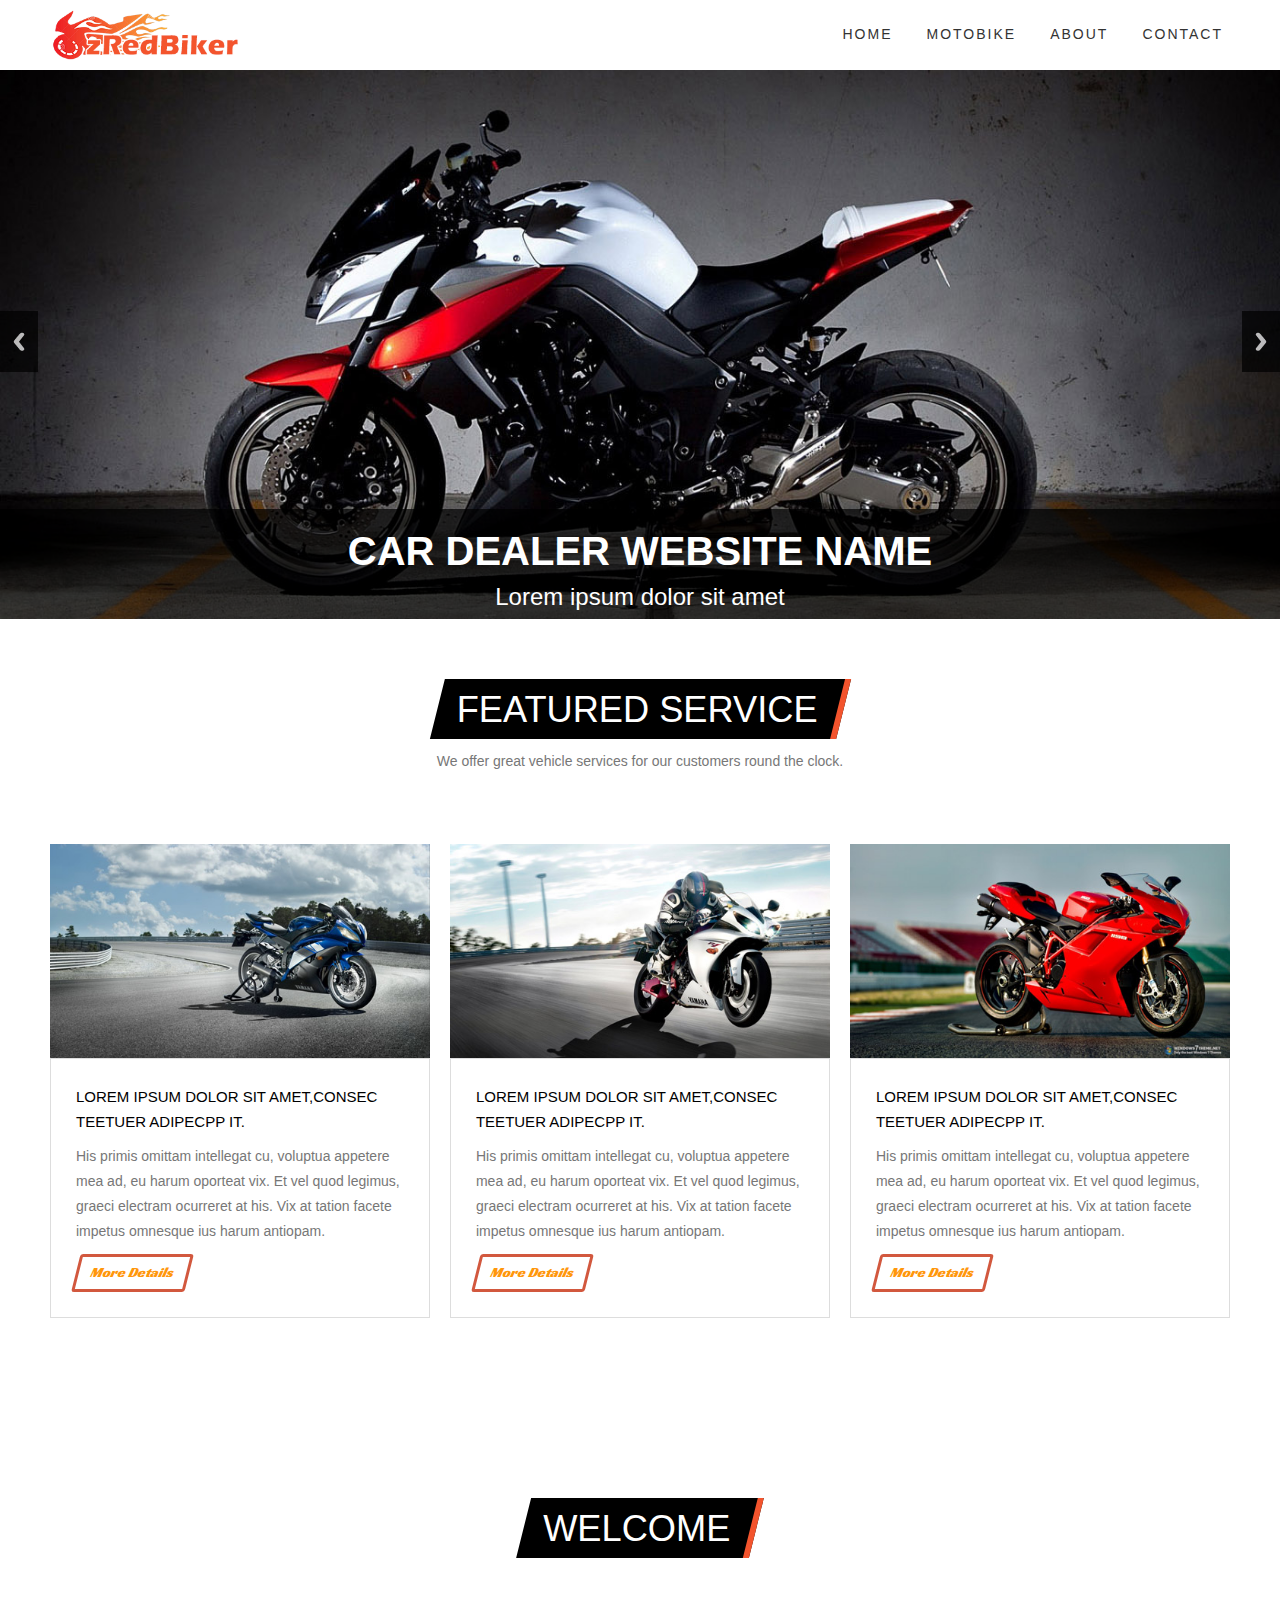
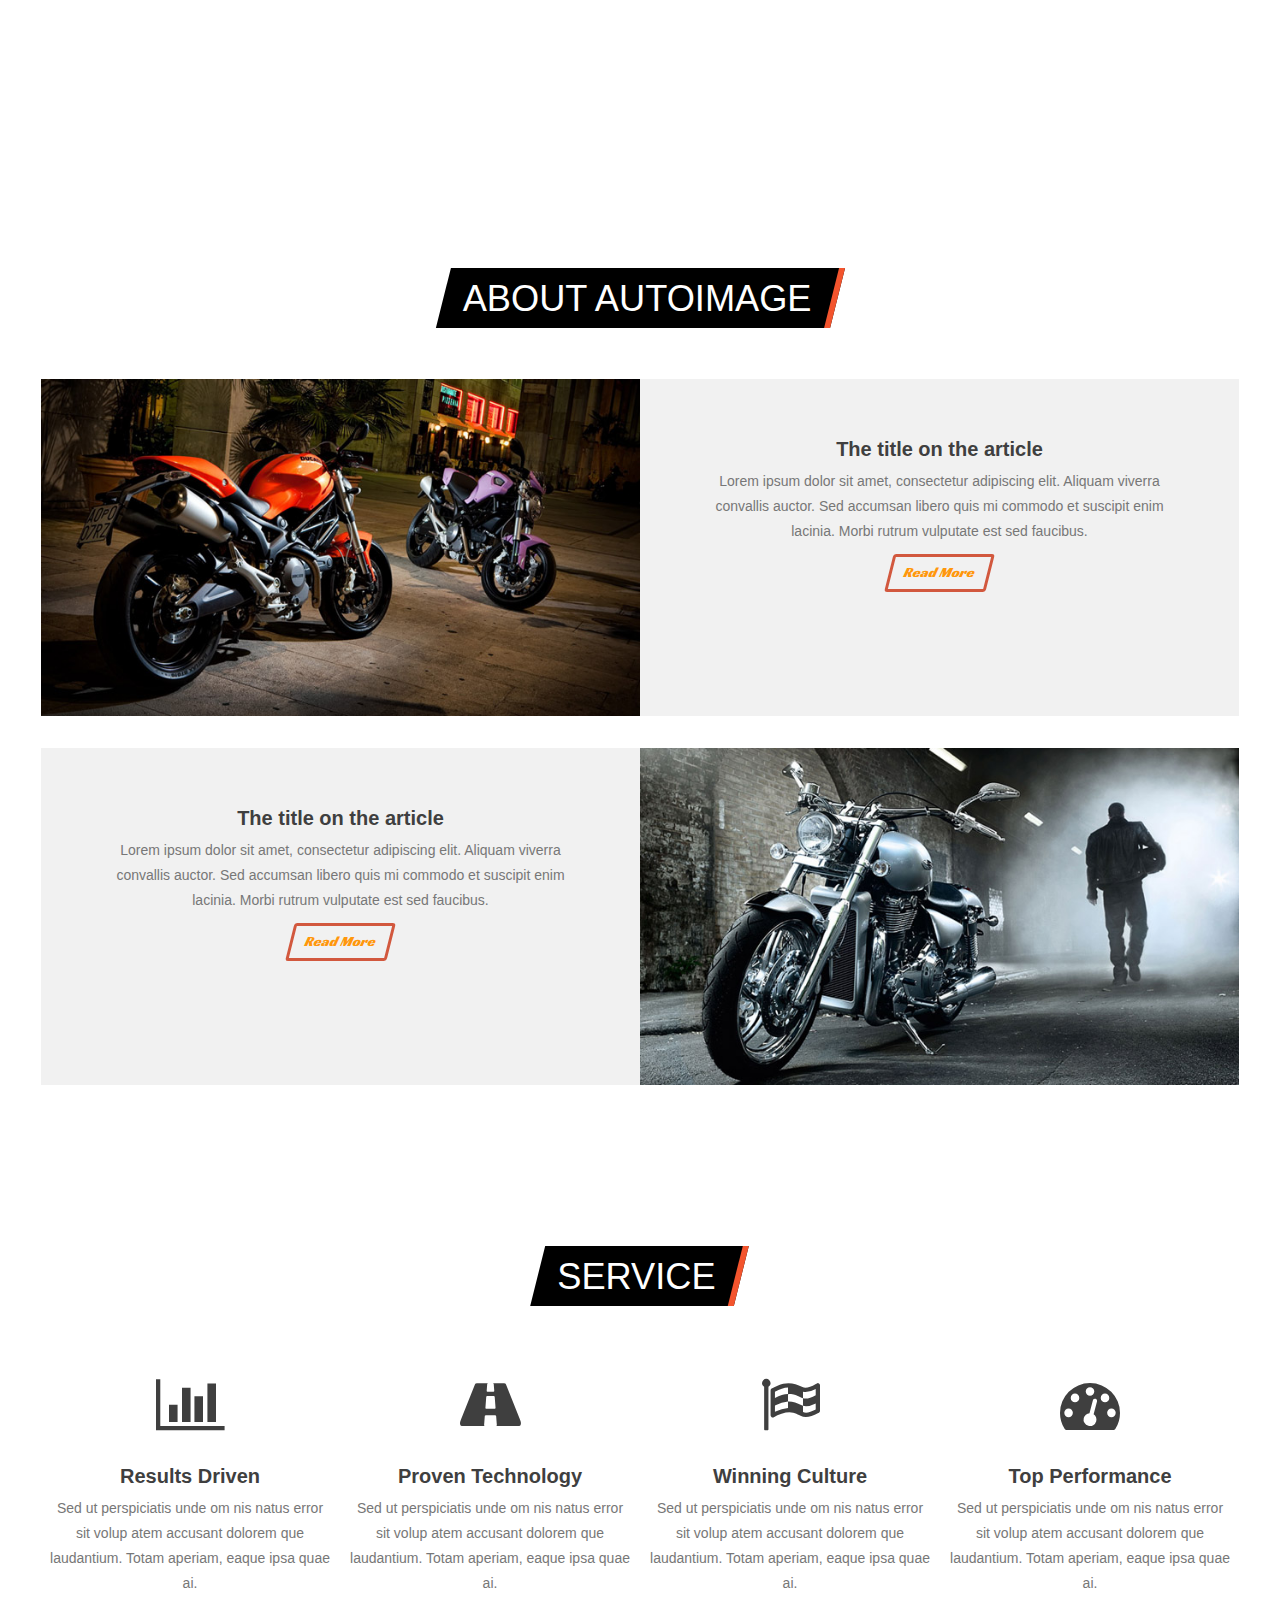
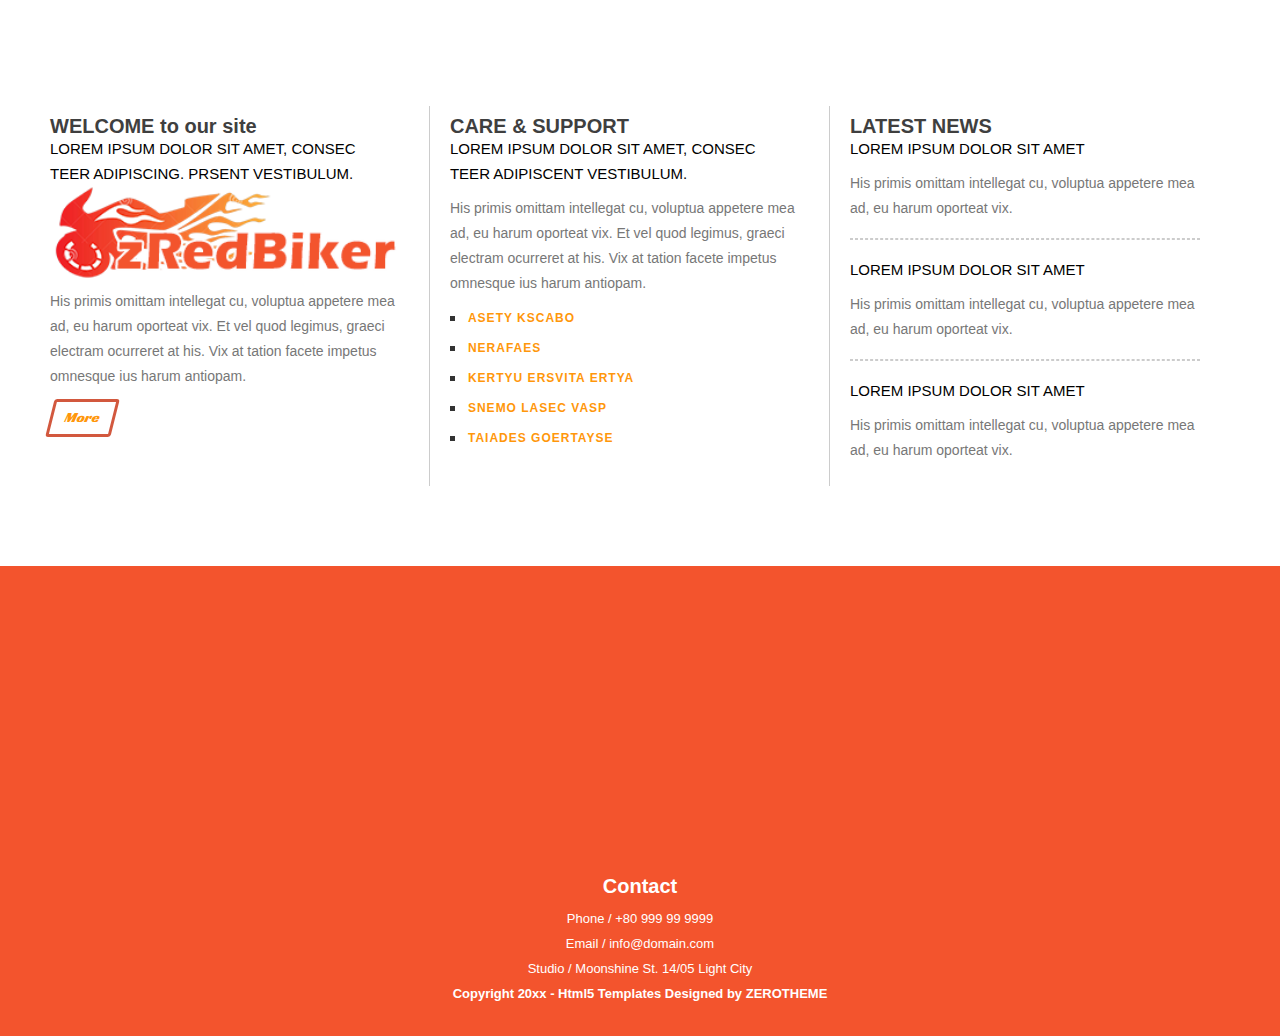
<file: zRedBiker/index.html>
<!DOCTYPE html>
<!--[if lt IE 7 ]><html class="ie ie6" lang="en"> <![endif]-->
<!--[if IE 7 ]><html class="ie ie7" lang="en"> <![endif]-->
<!--[if IE 8 ]><html class="ie ie8" lang="en"> <![endif]-->
<!--[if (gte IE 9)|!(IE)]><!--><html lang="en"> <!--<![endif]-->
<head>

    <!-- Basic Page Needs
  ================================================== -->
	<meta charset="utf-8">
	<title>zRedBiker - Free Html5 Templates</title>
	<meta name="description" content="Free Responsive Html5 Css3 Templates | zerotheme.com">
	<meta name="author" content="www.zerotheme.com">
	
    <!-- Mobile Specific Metas
  ================================================== -->
	<meta name="viewport" content="width=device-width, initial-scale=1, maximum-scale=1">
    
    <!-- CSS
  ================================================== -->
  	<link rel="stylesheet" href="css/zerogrid.css">
	<link rel="stylesheet" href="css/style.css">
	<link rel="stylesheet" href="css/responsiveslides.css">
	
	<!-- Custom Fonts -->
	<link href="font-awesome/css/font-awesome.min.css" rel="stylesheet" type="text/css">
	
	<script src="js/jquery-latest.min.js"></script>
	<script src="js/script.js"></script>
    <script src="js/jquery183.min.js"></script>
    <script src="js/responsiveslides.min.js"></script>
    <script>
		// You can also use "$(window).load(function() {"
		$(function () {
		  // Slideshow 
		  $("#slider").responsiveSlides({
			auto: true,
			pager: false,
			nav: true,
			speed: 500,
			namespace: "callbacks",
			before: function () {
			  $('.events').append("<li>before event fired.</li>");
			},
			after: function () {
			  $('.events').append("<li>after event fired.</li>");
			}
		  });
		});
	</script>
	
	
	<!--[if lt IE 8]>
       <div style=' clear: both; text-align:center; position: relative;'>
         <a href="http://windows.microsoft.com/en-US/internet-explorer/products/ie/home?ocid=ie6_countdown_bannercode">
           <img src="http://storage.ie6countdown.com/assets/100/images/banners/warning_bar_0000_us.jpg" border="0" height="42" width="820" alt="You are using an outdated browser. For a faster, safer browsing experience, upgrade for free today." />
        </a>
      </div>
    <![endif]-->
    <!--[if lt IE 9]>
		<script src="js/html5.js"></script>
		<script src="js/css3-mediaqueries.js"></script>
	<![endif]-->
    
</head>
<body>
<div class="wrap-body">

<!--////////////////////////////////////Header-->
<header >
	<div class="wrap-header zerogrid">
		<div class="row">
			<div id="cssmenu">
				<ul>
				   <li class='active'><a href="index.html">Home</a></li>
				   <li><a href="archive.html">Motobike</a></li>
				   <li><a href="single.html">About</a></li>
				   <li><a href="contact.html">Contact</a></li>
				</ul>
			</div>
			<a href='index.html' class="logo"><img src="images/logo.png" /></a>
		</div>
	</div>
</header>
<div class="slider">
	<!-- Slideshow -->
	<div class="callbacks_container" >
		<ul class="rslides" id="slider">
			<li>
				<img src="images/slideshow-image1.jpg" alt="">
				<div class="caption">
					<h1>CAR DEALER WEBSITE NAME</h1>
					<span >Lorem ipsum dolor sit amet</span>
				</div>
			</li>
			<li>
				<img src="images/slideshow-image2.jpg" alt="">
				<div class="caption">
					<h1>CAR DEALER WEBSITE NAME</h1>
					<span >Lorem ipsum dolor sit amet</span>
				</div>
			</li>
			<li>
				<img src="images/slideshow-image3.jpg" alt="">
				<div class="caption">
					<h1>CAR DEALER WEBSITE NAME</h1>
					<span >Lorem ipsum dolor sit amet</span>
				</div>
			</li>
		</ul>
	</div>
	<div class="clear"></div>
</div>


<!--////////////////////////////////////Container-->
<section id="container">
	<div class="wrap-container">
		<section class="content-box box-1">
			<div class="zerogrid">
				<div class="header">
					<h2 class="heading">
						<span>Featured Service</span>
					</h2>
					<p>We offer great vehicle services for our customers round the clock. </p>
				</div>
				<div class="row"><!--Start Box-->
					<div class="col-1-3">
						<div class="wrap-col item">
							<div class="zoom-container">
								<img src="images/banner-img1.jpg" />
							</div>
							<div class="item-content">
								<span>LOREM IPSUM DOLOR SIT AMET,CONSEC TEETUER ADIPECPP IT.</span>
								<p>His primis omittam intellegat cu, voluptua appetere mea ad, eu harum oporteat vix. 
								Et vel quod legimus, graeci electram ocurreret at his. Vix at tation facete impetus omnesque ius harum antiopam.</p>
								<a class="btn" href="single.html">More Details</a>
							</div>
						</div>
					</div>
					<div class="col-1-3">
						<div class="wrap-col item">
							<div class="zoom-container">
								<img src="images/banner-img2.jpg" />
							</div>
							<div class="item-content">
								<span>LOREM IPSUM DOLOR SIT AMET,CONSEC TEETUER ADIPECPP IT.</span>
								<p>His primis omittam intellegat cu, voluptua appetere mea ad, eu harum oporteat vix. 
								Et vel quod legimus, graeci electram ocurreret at his. Vix at tation facete impetus omnesque ius harum antiopam.</p>
								<a class="btn" href="single.html">More Details</a>
							</div>
						</div>
					</div>
					<div class="col-1-3">
						<div class="wrap-col item">
							<div class="zoom-container">
								<img src="images/banner-img3.jpg" />
							</div>
							<div class="item-content">
								<span>LOREM IPSUM DOLOR SIT AMET,CONSEC TEETUER ADIPECPP IT.</span>
								<p>His primis omittam intellegat cu, voluptua appetere mea ad, eu harum oporteat vix. 
								Et vel quod legimus, graeci electram ocurreret at his. Vix at tation facete impetus omnesque ius harum antiopam.</p>
								<a class="btn" href="single.html">More Details</a>
							</div>
						</div>
					</div>
				</div>
			</div>
		</section>
		<section class="content-box box-2"><!--Start Box-->
			<div class="zerogrid">
				<div class="row">
					<div class="header">
						<h2 class="heading">
							<span>Welcome</span>
						</h2>
					</div>
					<p>Sed ut perspiciatis unde om nis natus error sit volup atem accusant dolorem que laudantium. <br> perspiciatis unde om nis natus error sit volup atem accusant dolorem que laudantium. Totam aperiam, eaque ipsa quae ai.</p>
				</div>
			</div>
		</section>
		<section class="content-box box-3"><!--Start Box-->
			<div class="zerogrid">
				<div class="row">
					<div class="header">
						<h2 class="heading">
							<span>ABOUT AUTOIMAGE</span>
						</h2>
					</div>
					<div class="post">
						<div class="col-1-2">
							<img src="images/23.jpg"/>
						</div>
						<div class="col-1-2">
							<div class="wrapper">
								<h3>The title on the article</h3>
								<p>Lorem ipsum dolor sit amet, consectetur adipiscing elit. Aliquam viverra convallis auctor. Sed accumsan libero quis mi commodo et suscipit enim lacinia. Morbi rutrum vulputate est sed faucibus.</p>
								<a class="btn" href="#">Read More</a>
							</div>	
						</div>
					</div>
					<div class="post">
						<div class="col-1-2 f-right">
							<img src="images/24.jpg" />
						</div>
						<div class="col-1-2">
							<div class="wrapper">
								<h3>The title on the article</h3>
								<p>Lorem ipsum dolor sit amet, consectetur adipiscing elit. Aliquam viverra convallis auctor. Sed accumsan libero quis mi commodo et suscipit enim lacinia. Morbi rutrum vulputate est sed faucibus.</p>
								<a class="btn" href="#">Read More</a>
							</div>
						</div>
					</div>
				</div>
			</div>
		</section>
		<section class="content-box box-4"><!--Start Box-->
			<div class="zerogrid">
				<div class="row">
					<div class="header">
						<h2 class="heading">
							<span>Service</span>
						</h2>
					</div>
					<div class="col-1-4">
						<div class="wrap-col item">
							<i class="fa fa-bar-chart-o"></i>
							<h3>Results Driven</h3>
							<p>Sed ut perspiciatis unde om nis natus error sit volup atem accusant dolorem que laudantium. Totam aperiam, eaque ipsa quae ai.</p>
						</div>
					</div>
					<div class="col-1-4">
						<div class="wrap-col item">
							<i class='fa fa-road'></i>
							<h3>Proven Technology</h3>
							<p>Sed ut perspiciatis unde om nis natus error sit volup atem accusant dolorem que laudantium. Totam aperiam, eaque ipsa quae ai.</p>
						</div>
					</div>
					<div class="col-1-4">
						<div class="wrap-col item">
							<i class='fa fa-flag-checkered'></i>
							<h3>Winning Culture</h3>
							<p>Sed ut perspiciatis unde om nis natus error sit volup atem accusant dolorem que laudantium. Totam aperiam, eaque ipsa quae ai.</p>
						</div>
					</div>
					<div class="col-1-4">
						<div class="wrap-col item">
							<i class='fa fa-dashboard'></i>
							<h3>Top Performance</h3>
							<p>Sed ut perspiciatis unde om nis natus error sit volup atem accusant dolorem que laudantium. Totam aperiam, eaque ipsa quae ai.</p>
						</div>
					</div>
				</div>
			</div>
		</section>
		<section class="content-box box-5"><!--Start Box-->
			<div class="zerogrid">
				<div class="row">
					<div class="col-1-3">
						<div class="wrap-col item">
							<h3 class="item-header">WELCOME to our site</h3>
							<span>LOREM IPSUM DOLOR SIT AMET, CONSEC TEER ADIPISCING. PRSENT VESTIBULUM.</span>
							<img src="images/logo.png" />
							<p>His primis omittam intellegat cu, voluptua appetere mea ad, eu harum oporteat vix. 
								Et vel quod legimus, graeci electram ocurreret at his. Vix at tation facete impetus omnesque ius harum antiopam.</p>
							<a class="btn" href="#">More</a>
						</div>
					</div>
					<div class="col-1-3">
						<div class="wrap-col item">
							<h3 class="item-header">CARE & SUPPORT</h3>
							<span>LOREM IPSUM DOLOR SIT AMET, CONSEC TEER ADIPISCENT VESTIBULUM.</span>
							<p>His primis omittam intellegat cu, voluptua appetere mea ad, eu harum oporteat vix. 
							Et vel quod legimus, graeci electram ocurreret at his. Vix at tation facete impetus omnesque ius harum antiopam.</p>
							<ul class="link">
								<li><a href="#"> ASETY KSCABO</a></li>
								<li><a href="#"> NERAFAES</a></li>
								<li><a href="#"> KERTYU ERSVITA ERTYA</a></li>
								<li><a href="#"> SNEMO LASEC VASP</a></li>
								<li><a href="#"> TAIADES GOERTAYSE</a></li>
							</ul>
						</div>
					</div>
					<div class="col-1-3">
						<div class="wrap-col item" style="border-right: none;">
							<h3 class="item-header">LATEST NEWS</h3>
							<span>LOREM IPSUM DOLOR SIT AMET</span>
							<p>His primis omittam intellegat cu, voluptua appetere mea ad, eu harum oporteat vix.</p>
							<hr style="border: 1px dashed #ccc;margin: 17px 0;">
							<span>LOREM IPSUM DOLOR SIT AMET</span>
							<p>His primis omittam intellegat cu, voluptua appetere mea ad, eu harum oporteat vix.</p>
							<hr style="border: 1px dashed #ccc;margin: 17px 0;">
							<span>LOREM IPSUM DOLOR SIT AMET</span>
							<p>His primis omittam intellegat cu, voluptua appetere mea ad, eu harum oporteat vix.</p>
						</div>
					</div>
				</div>
			</div>
		</section>
	</div>
</section>

<!--////////////////////////////////////Footer-->
<footer>
	<div class='embed-container maps'>
		<iframe src="https://www.google.com/maps/embed?pb=!1m18!1m12!1m3!1d3164.289259162295!2d-120.7989351!3d37.5246781!2m3!1f0!2f0!3f0!3m2!1i1024!2i768!4f13.1!3m3!1m2!1s0x8091042b3386acd7%3A0x3b4a4cedc60363dd!2sMain+St%2C+Denair%2C+CA+95316%2C+Hoa+K%E1%BB%B3!5e0!3m2!1svi!2s!4v1434016649434" width="100%" height="250px" frameborder="0" style="border: 0;"></iframe>
	</div>
	<div class="wrap-footer">
		<div class="zerogrid">
			<div class="row">
				<h3>Contact</h3>
				<span>Phone / +80 999 99 9999 </span></br>
				<span>Email / info@domain.com  </span></br>
				<span>Studio / Moonshine St. 14/05 Light City </span></br>
				<span><strong>Copyright 20xx - <a href="http://www.zerotheme.com" rel="nofollow" target="_blank">Html5 Templates</a> Designed by <a href="http://www.zerotheme.com" rel="nofollow" target="_blank">ZEROTHEME</a></strong></span>
			</div>
		</div>
	</div>
</footer>
	
	<!-- Google Map -->
	<script>
		$('.maps').click(function () {
		$('.maps iframe').css("pointer-events", "auto");
	});

	$( ".maps" ).mouseleave(function() {
	  $('.maps iframe').css("pointer-events", "none"); 
	});
	</script>
	
</div>
</body></html>
</file>
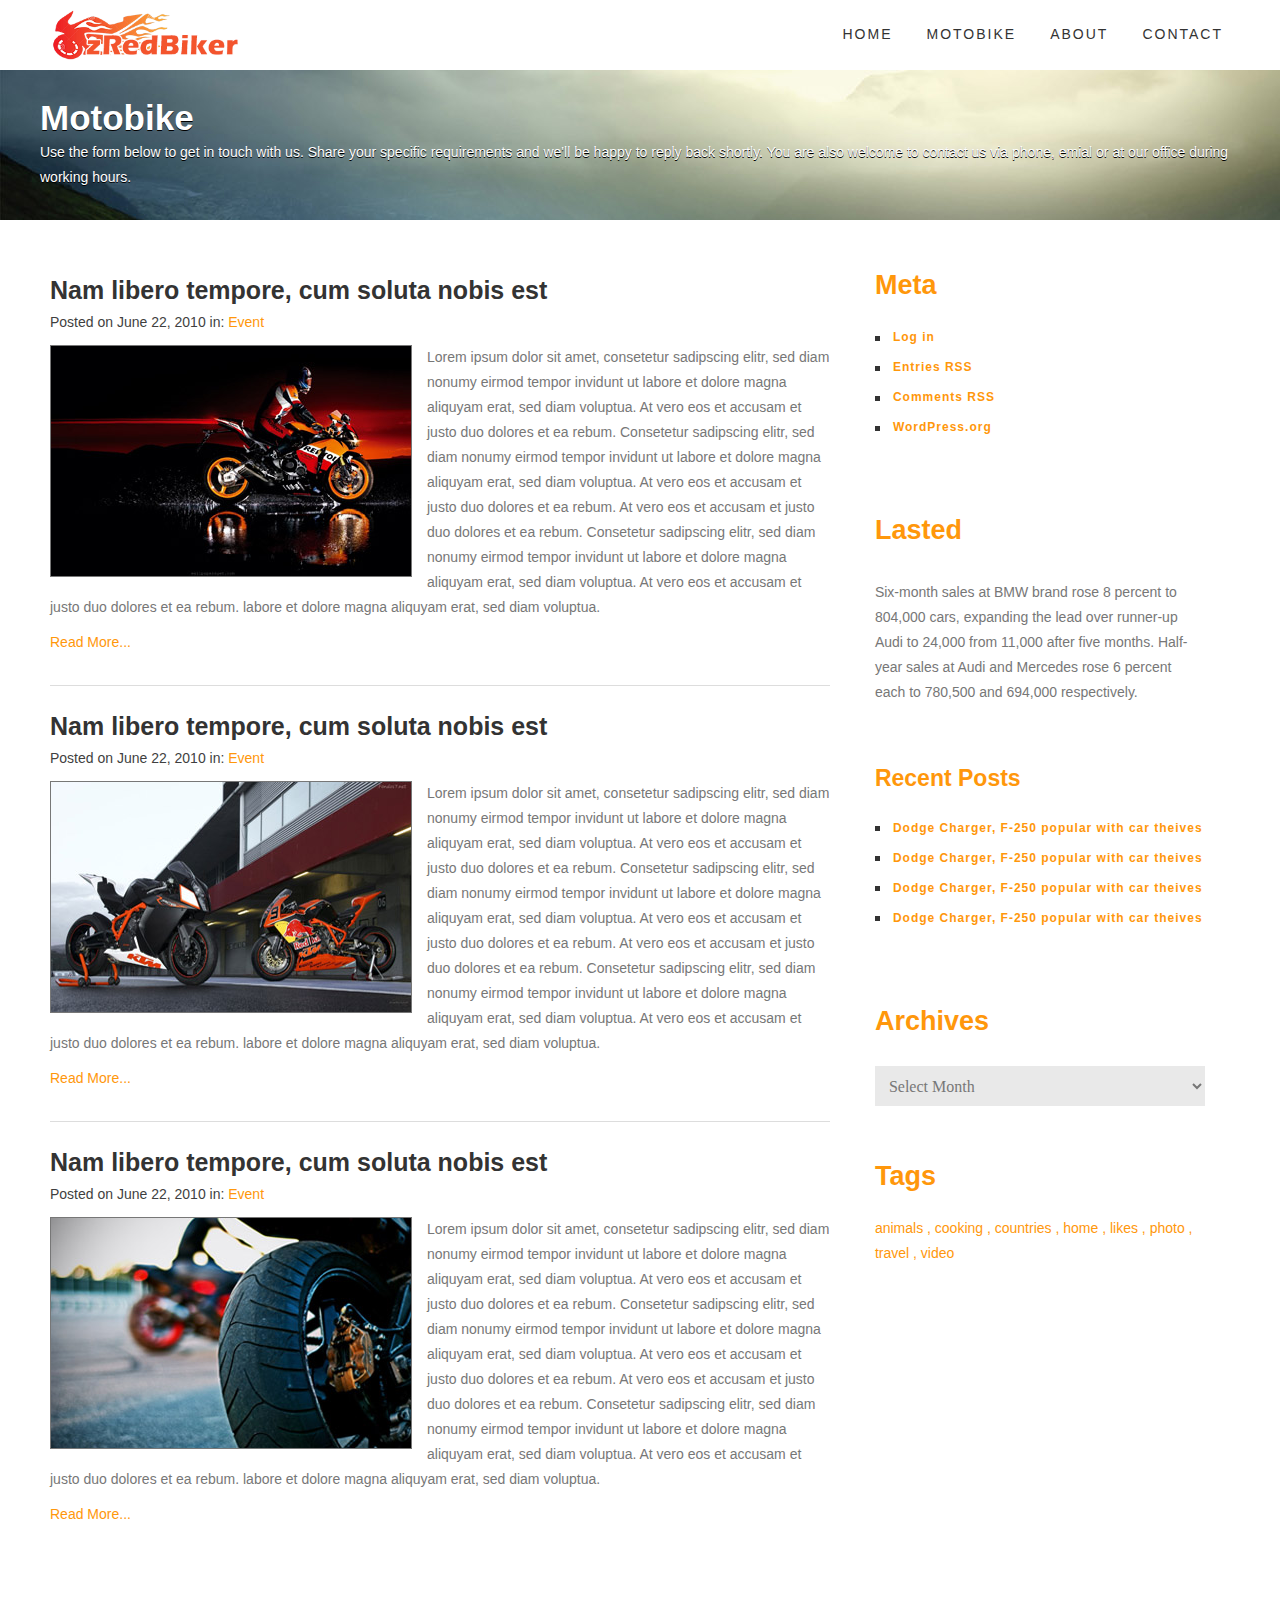
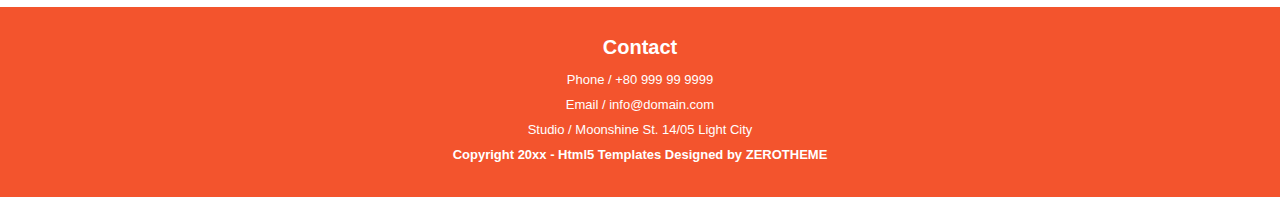
<file: zRedBiker/archive.html>
<!DOCTYPE html>
<!--[if lt IE 7 ]><html class="ie ie6" lang="en"> <![endif]-->
<!--[if IE 7 ]><html class="ie ie7" lang="en"> <![endif]-->
<!--[if IE 8 ]><html class="ie ie8" lang="en"> <![endif]-->
<!--[if (gte IE 9)|!(IE)]><!--><html lang="en"> <!--<![endif]-->
<head>

    <!-- Basic Page Needs
  ================================================== -->
	<meta charset="utf-8">
	<title>zGrayPhoto</title>
	<meta name="description" content="Free Responsive Html5 Css3 Templates | zerotheme.com">
	<meta name="author" content="www.zerotheme.com">
	
    <!-- Mobile Specific Metas
  ================================================== -->
	<meta name="viewport" content="width=device-width, initial-scale=1, maximum-scale=1">
    
    <!-- CSS
  ================================================== -->
  	<link rel="stylesheet" href="css/zerogrid.css">
	<link rel="stylesheet" href="css/style.css">
	
	<script src="js/jquery-latest.min.js"></script>
	<script src="js/script.js"></script>
	
	
	<!--[if lt IE 8]>
       <div style=' clear: both; text-align:center; position: relative;'>
         <a href="http://windows.microsoft.com/en-US/internet-explorer/products/ie/home?ocid=ie6_countdown_bannercode">
           <img src="http://storage.ie6countdown.com/assets/100/images/banners/warning_bar_0000_us.jpg" border="0" height="42" width="820" alt="You are using an outdated browser. For a faster, safer browsing experience, upgrade for free today." />
        </a>
      </div>
    <![endif]-->
    <!--[if lt IE 9]>
		<script src="js/html5.js"></script>
		<script src="js/css3-mediaqueries.js"></script>
	<![endif]-->
    
</head>
<body>
<div class="wrap-body">

<!--////////////////////////////////////Header-->
<header >
	<div class="wrap-header zerogrid">
		<div class="row">
			<div id="cssmenu">
				<ul>
				   <li><a href="index.html">Home</a></li>
				   <li class='active' ><a href="archive.html">Motobike</a></li>
				   <li><a href="single.html">About</a></li>
				   <li><a href="contact.html">Contact</a></li>
				</ul>
			</div>
			<a href='index.html' class="logo"><img src="images/logo.png" /></a>
		</div>
	</div>
</header>


<!--////////////////////////////////////Container-->
<section id="container">
	<div class="wrap-container clearfix">
		<div class="sub-header ">
			<div class="zerogrid"> 
				<h1>Motobike</h1>
				Use the form below to get in touch with us. Share your specific requirements and we'll be happy to reply back shortly. You are also welcome to contact us via phone, emial or at our office during working hours.
			</div>
		</div>	
		<div class="zerogrid">
			<div class="row">
				<div id="main-content" class="col-2-3">
					<div class="wrap-col wrap-content">
						<article>
							<div class="art-header">
								<a href="#"><h3>Nam libero tempore, cum soluta nobis est </h3></a>
								<div class="info">Posted on June 22, 2010 in: <a href="#">Event</a></div>
							</div>
							<div class="art-content">
								<img src="images/6.jpg" />
								<p>Lorem ipsum dolor sit amet, consetetur sadipscing elitr, sed diam nonumy eirmod tempor invidunt ut labore et dolore magna aliquyam erat, sed diam voluptua. At vero eos et accusam et justo duo dolores et ea rebum. Consetetur sadipscing elitr, sed diam nonumy eirmod tempor invidunt ut labore et dolore magna aliquyam erat, sed diam voluptua. At vero eos et accusam et justo duo dolores et ea rebum. At vero eos et accusam et justo duo dolores et ea rebum. Consetetur sadipscing elitr, sed diam nonumy eirmod tempor invidunt ut labore et dolore magna aliquyam erat, sed diam voluptua. At vero eos et accusam et justo duo dolores et ea rebum. labore et dolore magna aliquyam erat, sed diam voluptua.</p>
							</div>
							<a href="single.html">Read More...</a>
						</article>
						<article>
							<div class="art-header">
								<a href="#"><h3>Nam libero tempore, cum soluta nobis est </h3></a>
								<div class="info">Posted on June 22, 2010 in: <a href="#">Event</a></div>
							</div>
							<div class="art-content">
								<img src="images/7.jpg" />
								<p>Lorem ipsum dolor sit amet, consetetur sadipscing elitr, sed diam nonumy eirmod tempor invidunt ut labore et dolore magna aliquyam erat, sed diam voluptua. At vero eos et accusam et justo duo dolores et ea rebum. Consetetur sadipscing elitr, sed diam nonumy eirmod tempor invidunt ut labore et dolore magna aliquyam erat, sed diam voluptua. At vero eos et accusam et justo duo dolores et ea rebum. At vero eos et accusam et justo duo dolores et ea rebum. Consetetur sadipscing elitr, sed diam nonumy eirmod tempor invidunt ut labore et dolore magna aliquyam erat, sed diam voluptua. At vero eos et accusam et justo duo dolores et ea rebum. labore et dolore magna aliquyam erat, sed diam voluptua.</p>
							</div>
							<a href="single.html">Read More...</a>
						</article>
						<article>
							<div class="art-header">
								<a href="single.html"><h3>Nam libero tempore, cum soluta nobis est </h3></a>
								<div class="info">Posted on June 22, 2010 in: <a href="#">Event</a></div>
							</div>
							<div class="art-content">
								<img src="images/5.jpg" />
								<p>Lorem ipsum dolor sit amet, consetetur sadipscing elitr, sed diam nonumy eirmod tempor invidunt ut labore et dolore magna aliquyam erat, sed diam voluptua. At vero eos et accusam et justo duo dolores et ea rebum. Consetetur sadipscing elitr, sed diam nonumy eirmod tempor invidunt ut labore et dolore magna aliquyam erat, sed diam voluptua. At vero eos et accusam et justo duo dolores et ea rebum. At vero eos et accusam et justo duo dolores et ea rebum. Consetetur sadipscing elitr, sed diam nonumy eirmod tempor invidunt ut labore et dolore magna aliquyam erat, sed diam voluptua. At vero eos et accusam et justo duo dolores et ea rebum. labore et dolore magna aliquyam erat, sed diam voluptua.</p>
							</div>
							<a href="single.html">Read More...</a>
						</article>
					</div>
				</div>
				<div id="sidebar" class="col-1-3">
					<div class="wrap-col wrap-sidebar">
						<!---- Start Widget ---->
						<div class="widget wid-meta">
							<div class="wid-header">
								<h4 class="color-orange">Meta</h4>
							</div>
							<div class="wid-content">
								<ul class="link">
									<li><a href="#">Log in</a></li>
									<li><a href="#">Entries RSS</a></li>
									<li><a href="#">Comments RSS</a></li>
									<li><a href="#">WordPress.org</a></li>
								</ul>
							</div>
						</div>
						<!---- Start Widget ---->
						<div class="widget wid-meta">
							<div class="wid-header">
								<h4 class="color-orange">Lasted</h4>
							</div>
							<div class="wid-content">
								<p>Six-month sales at BMW brand rose 8 percent to 804,000 cars, expanding the lead over runner-up Audi to 24,000 from 11,000 after five months. Half-year sales at Audi and Mercedes rose 6 percent each to 780,500 and 694,000 respectively.</p>
							</div>
						</div>
						<!---- Start Widget ---->
						<div class="widget wid-post">
							<div class="wid-header">
								<h5 class="color-orange">Recent Posts</h5>
							</div>
							<div class="wid-content">
								<ul class="link">
									<li><a href="#">Dodge Charger, F-250 popular with car theives</a></li>
									<li><a href="#">Dodge Charger, F-250 popular with car theives</a></li>
									<li><a href="#">Dodge Charger, F-250 popular with car theives</a></li>
									<li><a href="#">Dodge Charger, F-250 popular with car theives</a></li>
								</ul>
							</div>
						</div>
						<!---- Start Widget ---->
						<div class="widget wid-archive">
							<div class="wid-header">
								<h4 class="color-orange">Archives</h4>
							</div>
							<div class="wid-content">
								<select>
									<option value="audi" selected>Select Month</option>
									<option value="volvo">March 2015</option>
									<option value="saab">Febuary 2015</option>
									<option value="vw">VW</option>
								</select>
							</div>
						</div>
						<!---- Start Widget ---->
						<div class="widget wid-tag">
							<div class="wid-header">
								<h4 class="color-orange">Tags</h4>
							</div>
							<div class="wid-content">
								<a href="#">animals ,</a>
								<a href="#">cooking ,</a>
								<a href="#">countries ,</a>
								<a href="#">home ,</a>
								<a href="#">likes ,</a>
								<a href="#">photo ,</a>
								<a href="#">travel ,</a>
								<a href="#">video </a>
							</div>
						</div>
						
					</div>
				</div>
			</div>
		</div>
	</div>
</section>

<!--////////////////////////////////////Footer-->
<footer>
	<div class="wrap-footer">
		<div class="zerogrid">
			<div class="row">
				<h3>Contact</h3>
				<span>Phone / +80 999 99 9999 </span></br>
				<span>Email / info@domain.com  </span></br>
				<span>Studio / Moonshine St. 14/05 Light City </span></br>
				<span><strong>Copyright 20xx - <a href="http://www.zerotheme.com" rel="nofollow" target="_blank">Html5 Templates</a> Designed by <a href="http://www.zerotheme.com" rel="nofollow" target="_blank">ZEROTHEME</a></strong></span>
			</div>
		</div>
	</div>
</footer>

</div>
</body></html>
</file>
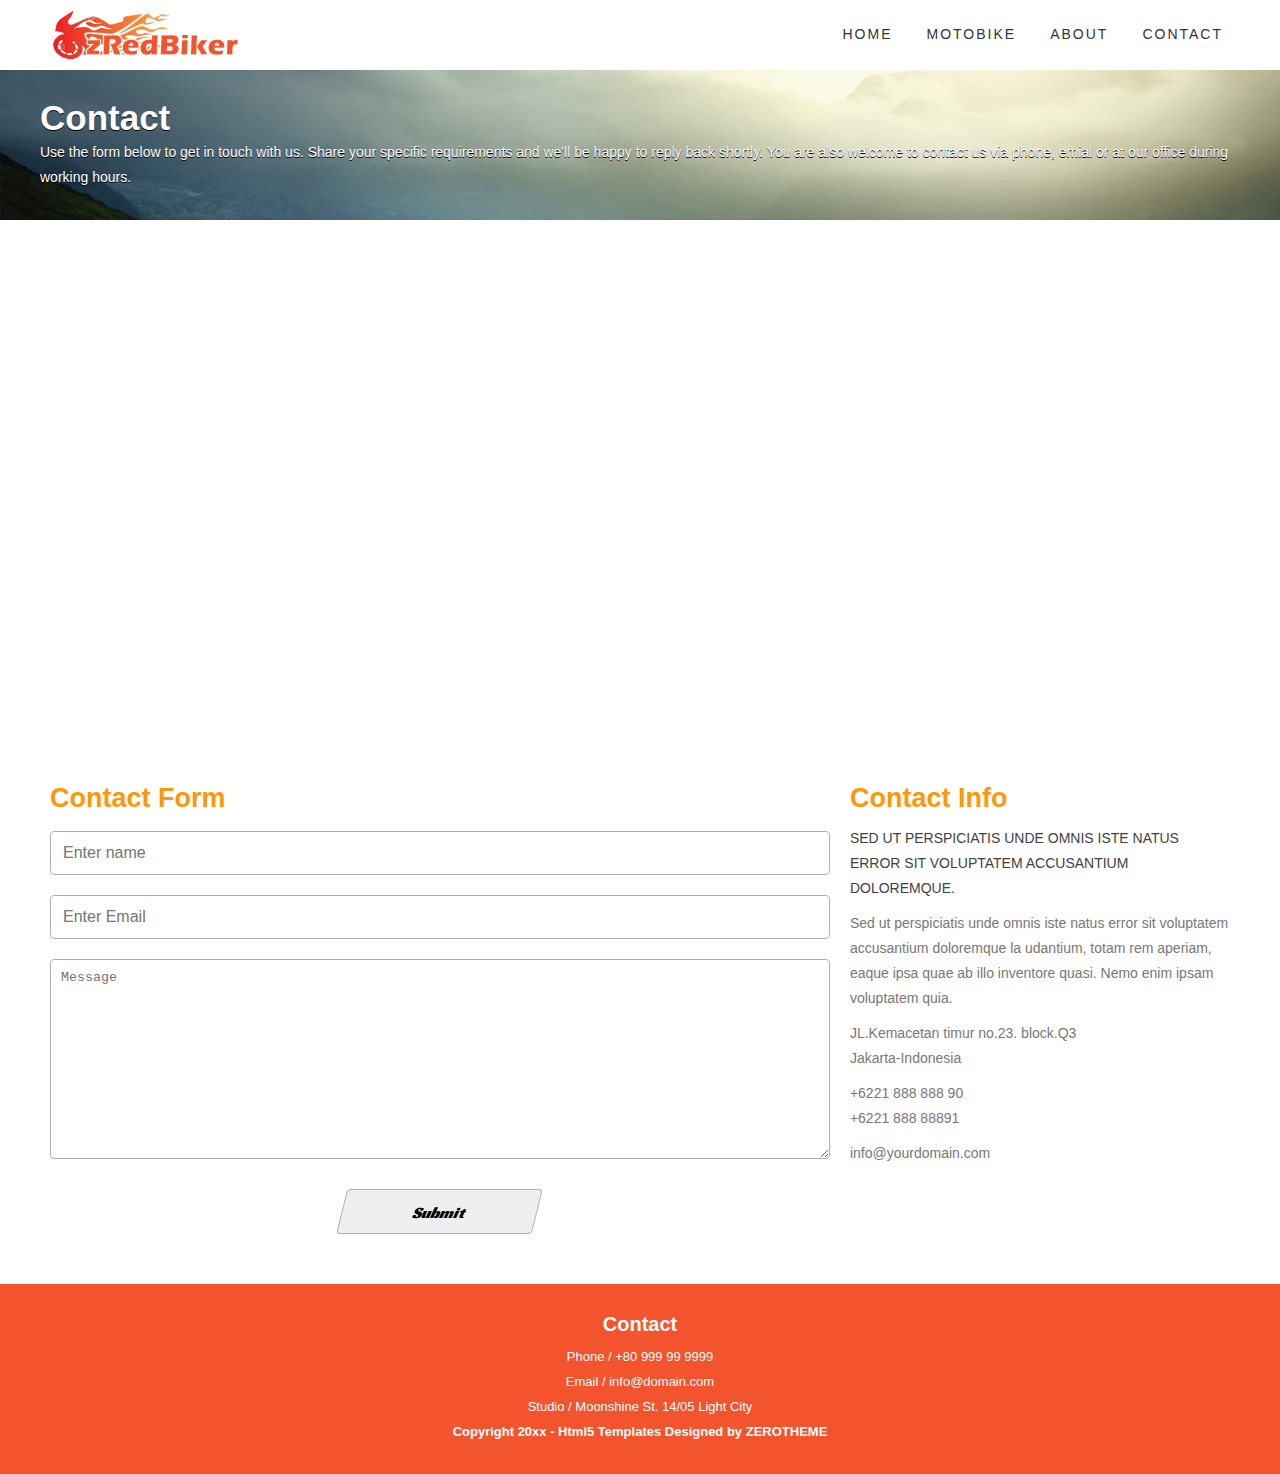
<file: zRedBiker/contact.html>
<!DOCTYPE html>
<!--[if lt IE 7 ]><html class="ie ie6" lang="en"> <![endif]-->
<!--[if IE 7 ]><html class="ie ie7" lang="en"> <![endif]-->
<!--[if IE 8 ]><html class="ie ie8" lang="en"> <![endif]-->
<!--[if (gte IE 9)|!(IE)]><!--><html lang="en"> <!--<![endif]-->
<head>

    <!-- Basic Page Needs
  ================================================== -->
	<meta charset="utf-8">
	<title>zGrayPhoto</title>
	<meta name="description" content="Free Responsive Html5 Css3 Templates | zerotheme.com">
	<meta name="author" content="www.zerotheme.com">
	
    <!-- Mobile Specific Metas
  ================================================== -->
	<meta name="viewport" content="width=device-width, initial-scale=1, maximum-scale=1">
    
    <!-- CSS
  ================================================== -->
  	<link rel="stylesheet" href="css/zerogrid.css">
	<link rel="stylesheet" href="css/style.css">
	
	<script src="js/jquery-latest.min.js"></script>
	<script src="js/script.js"></script>
	
	
	<!--[if lt IE 8]>
       <div style=' clear: both; text-align:center; position: relative;'>
         <a href="http://windows.microsoft.com/en-US/internet-explorer/products/ie/home?ocid=ie6_countdown_bannercode">
           <img src="http://storage.ie6countdown.com/assets/100/images/banners/warning_bar_0000_us.jpg" border="0" height="42" width="820" alt="You are using an outdated browser. For a faster, safer browsing experience, upgrade for free today." />
        </a>
      </div>
    <![endif]-->
    <!--[if lt IE 9]>
		<script src="js/html5.js"></script>
		<script src="js/css3-mediaqueries.js"></script>
	<![endif]-->
    
</head>
<body>
<div class="wrap-body">

<!--////////////////////////////////////Header-->
<header >
	<div class="wrap-header zerogrid">
		<div class="row">
			<div id="cssmenu">
				<ul>
				   <li><a href="index.html">Home</a></li>
				   <li><a href="archive.html">Motobike</a></li>
				   <li><a href="single.html">About</a></li>
				   <li class='active'><a href="contact.html">Contact</a></li>
				</ul>
			</div>
			<a href='index.html' class="logo"><img src="images/logo.png" /></a>
		</div>
	</div>
</header>


<!--////////////////////////////////////Container-->
<section id="container">
	<div class="wrap-container clearfix">
		<div id="main-content">
			<div class="sub-header">
				<div class="zerogrid"> 
					<h1>Contact</h1>
					Use the form below to get in touch with us. Share your specific requirements and we'll be happy to reply back shortly. You are also welcome to contact us via phone, emial or at our office during working hours.
				</div>
			</div>	
			<div class="zerogrid">
				<div class="row">
					<div class='embed-container maps'>
						<iframe src="https://www.google.com/maps/embed?pb=!1m18!1m12!1m3!1d3164.289259162295!2d-120.7989351!3d37.5246781!2m3!1f0!2f0!3f0!3m2!1i1024!2i768!4f13.1!3m3!1m2!1s0x8091042b3386acd7%3A0x3b4a4cedc60363dd!2sMain+St%2C+Denair%2C+CA+95316%2C+Hoa+K%E1%BB%B3!5e0!3m2!1svi!2s!4v1434016649434" width="100%" height="450px" frameborder="0" style="border: 0"></iframe>
					</div>
					<div class="col-2-3">
						<div class="wrap-col">
							<div class="contact">
								<h5 class="color-orange">Contact Form</h5>
								<div id="contact_form">
									<form name="form1" id="ff" method="post" action="contact.php">
										<label class="row">
											<input type="text" name="name" id="name" placeholder="Enter name" required="required" />
										</label>
										<label class="row">
											<input type="text" name="email" id="email" placeholder="Enter Email" required="required" />
										</label>
										<label class="row">
											<textarea name="message" id="message" class="form-control" rows="4" cols="25" required="required"placeholder="Message"></textarea>
										</label>
										<center><input class="btn" type="submit" name="Submit" value="Submit"></center>
									</form>
								</div>
							</div>
						</div>
					</div>
					<div class="col-1-3">
						<div class="wrap-col">
							<h5 class="color-orange">Contact Info</h5>
								<span>SED UT PERSPICIATIS UNDE OMNIS ISTE NATUS ERROR SIT VOLUPTATEM ACCUSANTIUM DOLOREMQUE.</span>
								<p>Sed ut perspiciatis unde omnis iste natus error sit voluptatem accusantium doloremque la udantium, totam rem aperiam, eaque ipsa quae ab illo inventore quasi. Nemo enim ipsam voluptatem quia.</p>
								<p>JL.Kemacetan timur no.23. block.Q3<br>
									Jakarta-Indonesia</p>
								   <p>+6221 888 888 90 <br>
									+6221 888 88891</p>
								<p>info@yourdomain.com</p>
						</div>
					</div>
				</div>
			</div>
		</div>
	</div>
</section>

<!--////////////////////////////////////Footer-->
<footer>
	<div class="wrap-footer">
		<div class="zerogrid">
			<div class="row">
				<h3>Contact</h3>
				<span>Phone / +80 999 99 9999 </span></br>
				<span>Email / info@domain.com  </span></br>
				<span>Studio / Moonshine St. 14/05 Light City </span></br>
				<span><strong>Copyright 20xx - <a href="http://www.zerotheme.com" rel="nofollow" target="_blank">Html5 Templates</a> Designed by <a href="http://www.zerotheme.com" rel="nofollow" target="_blank">ZEROTHEME</a></strong></span>
			</div>
		</div>
	</div>
</footer>

	<!-- Google Map -->
	<script>
		$('.maps').click(function () {
		$('.maps iframe').css("pointer-events", "auto");
	});

	$( ".maps" ).mouseleave(function() {
	  $('.maps iframe').css("pointer-events", "none"); 
	});
	</script>

</div>
</body></html>
</file>
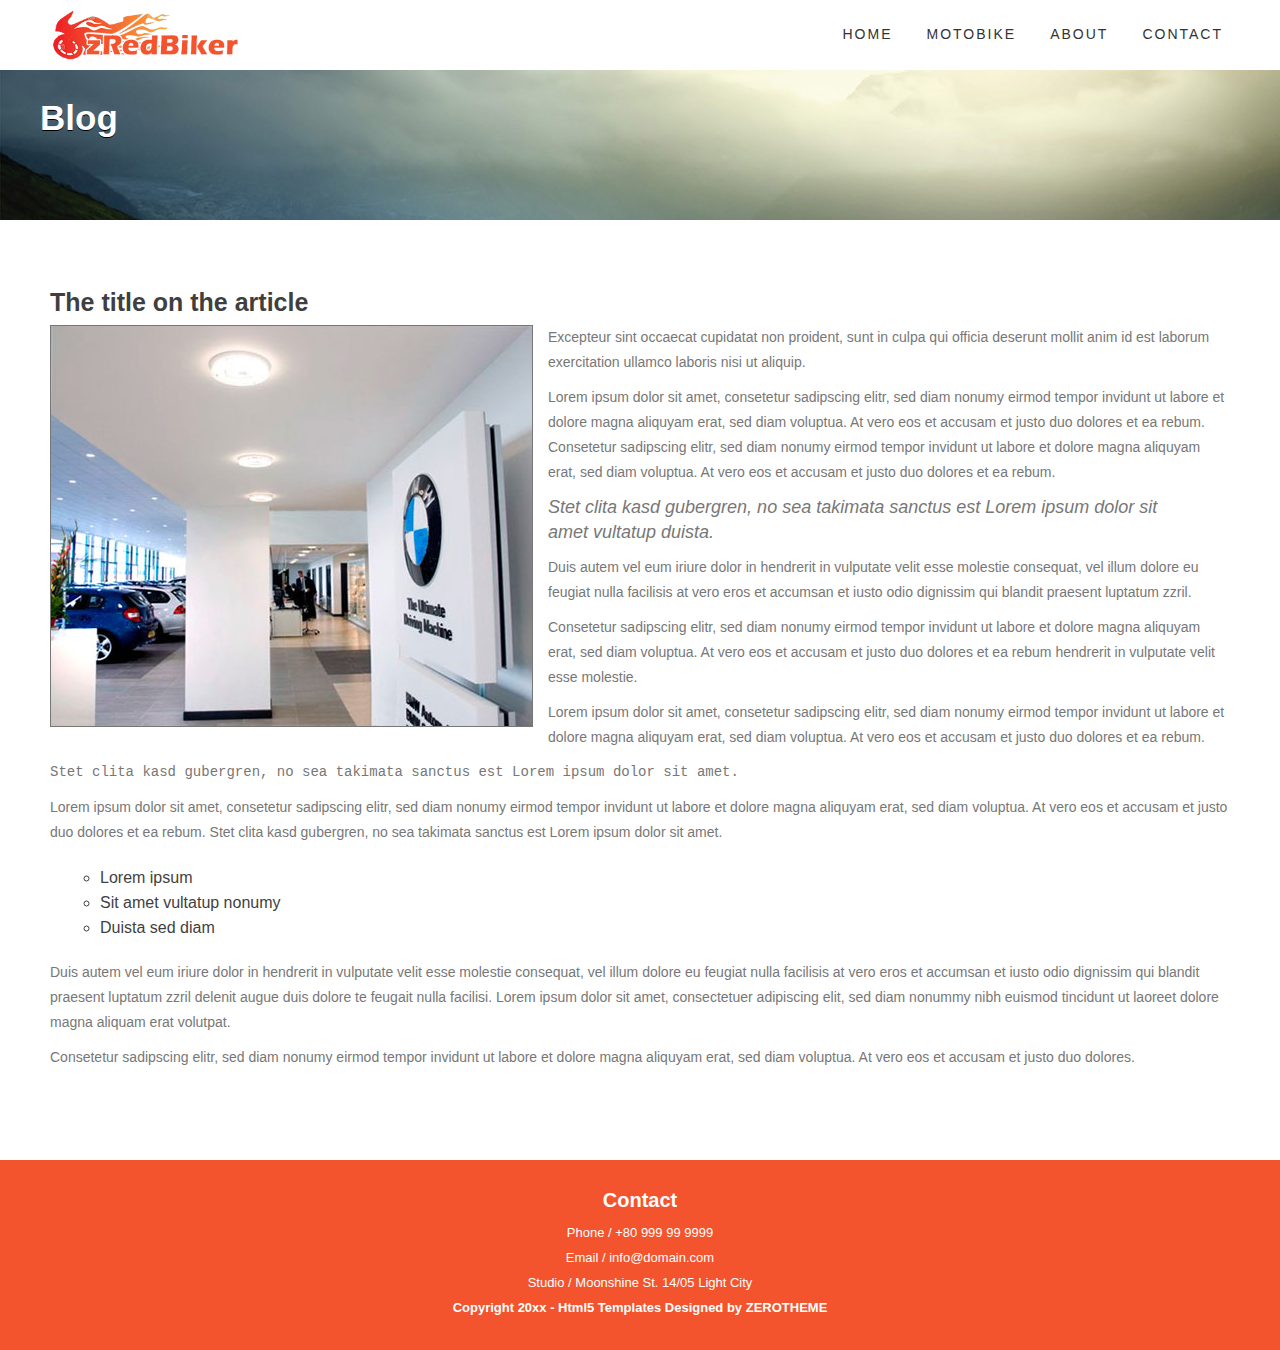
<file: zRedBiker/single.html>
<!DOCTYPE html>
<!--[if lt IE 7 ]><html class="ie ie6" lang="en"> <![endif]-->
<!--[if IE 7 ]><html class="ie ie7" lang="en"> <![endif]-->
<!--[if IE 8 ]><html class="ie ie8" lang="en"> <![endif]-->
<!--[if (gte IE 9)|!(IE)]><!--><html lang="en"> <!--<![endif]-->
<head>

    <!-- Basic Page Needs
  ================================================== -->
	<meta charset="utf-8">
	<title>zGrayPhoto</title>
	<meta name="description" content="Free Responsive Html5 Css3 Templates | zerotheme.com">
	<meta name="author" content="www.zerotheme.com">
	
    <!-- Mobile Specific Metas
  ================================================== -->
	<meta name="viewport" content="width=device-width, initial-scale=1, maximum-scale=1">
    
    <!-- CSS
  ================================================== -->
  	<link rel="stylesheet" href="css/zerogrid.css">
	<link rel="stylesheet" href="css/style.css">
	
	<script src="js/jquery-latest.min.js"></script>
	<script src="js/script.js"></script>
	<script src="js/jquery183.min.js"></script>
	
	
	<!--[if lt IE 8]>
       <div style=' clear: both; text-align:center; position: relative;'>
         <a href="http://windows.microsoft.com/en-US/internet-explorer/products/ie/home?ocid=ie6_countdown_bannercode">
           <img src="http://storage.ie6countdown.com/assets/100/images/banners/warning_bar_0000_us.jpg" border="0" height="42" width="820" alt="You are using an outdated browser. For a faster, safer browsing experience, upgrade for free today." />
        </a>
      </div>
    <![endif]-->
    <!--[if lt IE 9]>
		<script src="js/html5.js"></script>
		<script src="js/css3-mediaqueries.js"></script>
	<![endif]-->
    
</head>
<body>
<div class="wrap-body">

<!--////////////////////////////////////Header-->
<header class="bg-theme">
	<div class="wrap-header zerogrid">
		<div class="row">
			<div id="cssmenu">
				<ul>
				   <li><a href="index.html">Home</a></li>
				   <li><a href="archive.html">Motobike</a></li>
				   <li class='active'><a href="single.html">About</a></li>
				   <li><a href="contact.html">Contact</a></li>
				</ul>
			</div>
			<a href='index.html' class="logo"><img src="images/logo.png" /></a>
		</div>
	</div>
</header>


<!--////////////////////////////////////Container-->
<section id="container">
	<div class="wrap-container clearfix">
		<div class="sub-header">
			<div class="zerogrid"> 
				<h1>Blog</h1>
			</div>
		</div>	
		<div class="zerogrid">
			<div class="row">
				<div class="col-full">
					<div class="wrap-col">
						<div id="main-content">
							<div class="wrap-content">
								<article>
									<div class="art-header">
										<h1 class="entry-title">The title on the article</h1>
									</div>
									<div class="art-content">
										<img src="images/1.jpg"/>
										<div class="excerpt"><p>Excepteur sint occaecat cupidatat non proident, sunt in culpa qui officia deserunt mollit anim id est laborum exercitation ullamco laboris nisi ut aliquip.</p></div>
										<p>Lorem ipsum dolor sit amet, consetetur sadipscing elitr, sed diam nonumy eirmod tempor invidunt ut labore et dolore magna aliquyam erat, sed diam voluptua. At vero eos et accusam et justo duo dolores et ea rebum. Consetetur sadipscing elitr, sed diam nonumy eirmod tempor invidunt ut labore et dolore magna aliquyam erat, sed diam voluptua. At vero eos et accusam et justo duo dolores et ea rebum.</p>
										<blockquote><p>Stet clita kasd gubergren, no sea takimata sanctus est Lorem ipsum dolor sit amet vultatup duista.</p></blockquote>
										<p>Duis autem vel eum iriure dolor in hendrerit in vulputate velit esse molestie consequat, vel illum dolore eu feugiat nulla facilisis at vero eros et accumsan et iusto odio dignissim qui blandit praesent luptatum zzril.</p>
										
										<p>Consetetur sadipscing elitr, sed diam nonumy eirmod tempor invidunt ut labore et dolore magna aliquyam erat, sed diam voluptua. At vero eos et accusam et justo duo dolores et ea rebum hendrerit in vulputate velit esse molestie.</p>
										<p>Lorem ipsum dolor sit amet, consetetur sadipscing elitr, sed diam nonumy eirmod tempor invidunt ut labore et dolore magna aliquyam erat, sed diam voluptua. At vero eos et accusam et justo duo dolores et ea rebum.</p>
										<p><code>Stet clita kasd gubergren, no sea takimata sanctus est Lorem ipsum dolor sit amet.</code></p>
										<p>Lorem ipsum dolor sit amet, consetetur sadipscing elitr, sed diam nonumy eirmod tempor invidunt ut labore et dolore magna aliquyam erat, sed diam voluptua. At vero eos et accusam et justo duo dolores et ea rebum. Stet clita kasd gubergren, no sea takimata sanctus est Lorem ipsum dolor sit amet.</p>
										<div class="note">
										  <ol>
											<li>Lorem ipsum</li>
											<li>Sit amet vultatup nonumy</li>
											<li>Duista sed diam</li>
										  </ol>
										  <div class="clear"></div>
										</div>
										<p>Duis autem vel eum iriure dolor in hendrerit in vulputate velit esse molestie consequat, vel illum dolore eu feugiat nulla facilisis at vero eros et accumsan et iusto odio dignissim qui blandit praesent luptatum zzril delenit augue duis dolore te feugait nulla facilisi. Lorem ipsum dolor sit amet, consectetuer adipiscing elit, sed diam nonummy nibh euismod tincidunt ut laoreet dolore magna aliquam erat volutpat.</p>
										<p>Consetetur sadipscing elitr, sed diam nonumy eirmod tempor invidunt ut labore et dolore magna aliquyam erat, sed diam voluptua. At vero eos et accusam et justo duo dolores.</p>
									</div>
								</article>
							</div>
						</div>
					</div>
				</div>
			</div>
		</div>
	</div>
</section>

<!--////////////////////////////////////Footer-->
<footer>
	<div class="wrap-footer">
		<div class="zerogrid">
			<div class="row">
				<h3>Contact</h3>
				<span>Phone / +80 999 99 9999 </span></br>
				<span>Email / info@domain.com  </span></br>
				<span>Studio / Moonshine St. 14/05 Light City </span></br>
				<span><strong>Copyright 20xx - <a href="http://www.zerotheme.com" rel="nofollow" target="_blank">Html5 Templates</a> Designed by <a href="http://www.zerotheme.com" rel="nofollow" target="_blank">ZEROTHEME</a></strong></span>
			</div>
		</div>
	</div>
</footer>

</div>
</body></html>
</file>
<file: zRedBiker/css/zerogrid.css>
/*
Zerotheme.com | Free Html5 Responsive Templates
Zerogrid - A Single Grid System for Responsive Design
Author: Kimmy
Version : 3.0
Author URI: http://www.zerotheme.com/
*/
/* -------------------------------------------- */
/* ------------------Grid System--------------- */ 
.zerogrid{ width: 1200px; position: relative; margin: 0 auto; padding: 0px;}
.zerogrid:after { content: "\0020"; display: block; height: 0; clear: both; visibility: hidden; }

.zerogrid .f-right{float: right!important;}
.zerogrid .f-left{float: left!important;}

.zerogrid .row{}
.zerogrid .row:before,.row:after { content: '\0020'; display: block; overflow: hidden; visibility: hidden; width: 0; height: 0; }
.zerogrid .row:after{clear: both; }
.zerogrid .row{zoom: 1;}

.zerogrid .wrap-col{margin:10px;}

.zerogrid .col-1-2, .zerogrid .col-1-3, .zerogrid .col-2-3, .zerogrid .col-1-4, .zerogrid .col-2-4, .zerogrid .col-3-4, .zerogrid .col-1-5, .zerogrid .col-2-5, .zerogrid .col-3-5, .zerogrid .col-4-5, .zerogrid .col-1-6, .zerogrid .col-2-6, .zerogrid .col-3-6, .zerogrid .col-4-6, .zerogrid .col-5-6{float:left; display: inline-block;}

.zerogrid .col-full{width:100%;}

.zerogrid .col-1-2,.zerogrid .col-1-2-fixed{width:50%;}
.zerogrid .offset-1-2{margin-left: 50%;}

.zerogrid .col-1-3,.zerogrid .col-1-3-fixed{width:33.33%;}
.zerogrid .col-2-3,.zerogrid .col-2-3-fixed{width:66.66%;}
.zerogrid .offset-1-3{margin-left: 33.33%;}
.zerogrid .offset-2-3{margin-left: 66.66%;}

.zerogrid .col-1-4,.zerogrid .col-1-4-fixed{width:25%;}
.zerogrid .col-2-4,.zerogrid .col-2-4-fixed{width:50%;}
.zerogrid .col-3-4,.zerogrid .col-3-4-fixed{width:75%;}
.zerogrid .offset-1-4{margin-left: 25%;}
.zerogrid .offset-2-4{margin-left: 50%;}
.zerogrid .offset-3-4{margin-left: 75%;}

.zerogrid .col-1-5,.zerogrid .col-1-5-fixed{width:20%;}
.zerogrid .col-2-5,.zerogrid .col-2-5-fixed{width:40%;}
.zerogrid .col-3-5,.zerogrid .col-3-5-fixed{width:60%;}
.zerogrid .col-4-5,.zerogrid .col-4-5-fixed{width:80%;}
.zerogrid .offset-1-5{margin-left: 20%;}
.zerogrid .offset-2-5{margin-left: 40%;}
.zerogrid .offset-3-5{margin-left: 60%;}
.zerogrid .offset-4-5{margin-left: 80%;}

.zerogrid .col-1-6,.zerogrid .col-1-6-fixed{width:16.66%;}
.zerogrid .col-2-6,.zerogrid .col-2-6-fixed{width:33.33%;}
.zerogrid .col-3-6,.zerogrid .col-3-6-fixed{width:50%;}
.zerogrid .col-4-6,.zerogrid .col-4-6-fixed{width:66.66%;}
.zerogrid .col-5-6,.zerogrid .col-5-6-fixed{width:83.33%;}
.zerogrid .offset-1-6{margin-left: 16.66%;}
.zerogrid .offset-2-6{margin-left: 33.33%;}
.zerogrid .offset-3-6{margin-left: 50%;}
.zerogrid .offset-4-6{margin-left: 66.66%;}
.zerogrid .offset-5-6{margin-left: 83.33%;}

@media only screen and (min-width: 960px) and (max-width: 1199px) {
	.zerogrid{width:960px;}
}

@media only screen and (min-width: 768px) and (max-width: 959px) {
	.zerogrid{width:768px;}
}

@media only screen and (max-width: 767px) {
	.zerogrid, .zerogrid .col-1-2, .zerogrid .col-1-3, .zerogrid .col-2-3, .zerogrid .col-1-4, .zerogrid .col-2-4, .zerogrid .col-3-4, .zerogrid .col-1-5, .zerogrid .col-2-5, .zerogrid .col-3-5, .zerogrid .col-4-5, .zerogrid .col-1-6, .zerogrid .col-2-6, .zerogrid .col-3-6, .zerogrid .col-4-6, .zerogrid .col-5-6{width:100%;}
	
	.zerogrid .offset-1-2, .zerogrid .offset-1-3, .zerogrid .offset-2-3, .zerogrid .offset-1-4, .zerogrid .offset-2-4, .zerogrid .offset-3-4, .zerogrid .offset-1-5, .zerogrid .offset-2-5, .zerogrid .offset-3-5, .zerogrid .offset-4-5, .zerogrid .offset-1-6, .zerogrid .offset-2-6, .zerogrid .offset-3-6, .zerogrid .offset-4-6, .zerogrid .offset-5-6{margin-left:0;}
}
</file>
<file: zRedBiker/css/style.css>
/*
Zerotheme.com | Free Html5 Responsive Templates
Author URI: http://www.zerotheme.com/
*/
@import url(https://fonts.googleapis.com/css?family=Racing+Sans+One);
/* ---------------------------------------------------------------------------- */
/* ------------------------------------Reset----------------------------------- */
/* ---------------------------------------------------------------------------- */
a,abbr,acronym,address,applet,article,aside,audio,b,blockquote,big,body,center,canvas,caption,cite,code,command,datalist,dd,del,details,dfn,dl,div,dt,em,embed,fieldset,figcaption,figure,font,footer,form,h1,h2,h3,h4,h5,h6,header,hgroup,html,i,iframe,img,ins,kbd,keygen,label,legend,li,meter,nav,object,ol,output,p,pre,progress,q,s,samp,section,small,span,source,strike,strong,sub,sup,table,tbody,tfoot,thead,th,tr,tdvideo,tt,u,ul,var{background:transparent;border:0 none;font-size:100%;margin:0;padding:0;border:0;outline:0;vertical-align:top;}ol, ul {list-style:none;}blockquote, q {quotes:none;}table, table td {padding:0;border:none;border-collapse:collapse;}img {vertical-align:top;}embed {vertical-align:top;}
article, aside, audio, canvas, command, datalist, details, embed, figcaption, figure, footer, header, hgroup, keygen, meter, nav, output, progress, section, source, video {display:block;}
mark, rp, rt, ruby, summary, time {display:inline;}
input, textarea {border:0; padding:0; margin:0; outline: 0;}
iframe {border:0; margin:0; padding:0;}
input, textarea, select {margin:0; padding:0px;}


/* ---------------------------------------------------------------------------- */
/* ---------------------------------------------------------------------------- */
/* ---------------------------------------------------------------------------- */
* {
  -webkit-box-sizing: border-box;
     -moz-box-sizing: border-box;
          box-sizing: border-box;
}


/* ---------------------------------------------------------------------------- */
/* ---------------------------------------------------------------------------- */
/* ---------------------------------------------------------------------------- */

html { -webkit-text-size-adjust: none;}
.video embed,.video object,.video iframe { width: 100%;  height: auto;}
img{max-width:100%;	height: auto;width: auto\9; /* ie8 */}

a{color: #ff970b;text-decoration: none;}
a:hover {text-decoration: underline;}

h1, h2 	{font-size: 25px;line-height: 25px;}
h3, h4	{font-size: 20px;line-height: 20px;}
h5, h6	{font-size: 16px;line-height: 16px;}

p{margin: 10px 0;color: #777;}

.t-center{text-align: center;}
.t-left{text-align: left;}
.t-right{text-align: right;}
.f-right{float: right;}
.f-left{float: left;}

.post{}
.post:after, .post:before, article:after, article:before, section:after, section:before{clear: both; content: '\0020'; display: block; visibility: hidden; width: 0; height: 0;}

.clear{content: "\0020"; display: block; height: 0; clear: both; visibility: hidden; }
.clearfix:after, .clearfix:before{clear: both; content: '\0020'; display: block; visibility: hidden; width: 0; height: 0;}

.color-orange{color: #ff970b !important; font-size: 27px; font-weight: bold; margin-bottom: 20px;}
/* ---------------------------------------------------------------------------- */
/* ------------------------------------Html-Body------------------------------- */
/* ---------------------------------------------------------------------------- */
html, body {width:100%; padding:0; margin:0;}
body {background: #fff;color: #3F3F3F;font: 14px/25px Arial, Helvetica, sans-serif;font-family: Montserrat, sans-serif;}
body .wrap-body{}

/* ---------------------------------------------------------------------------- */
/* -------------------------------------Header--------------------------------- */
/* ---------------------------------------------------------------------------- */
header{background: #fff}
header .wrap-header{}


header .logo img{display: inline-block;margin: auto;padding: 10px;max-width: 210px;}
@media all and (max-width: 768px){
	header .logo{text-align:center;width: 100%;}
	header .logo img{display:block;}
}

/* ---------------------------------------------------------------------------- */
/* -------------------------------------Container------------------------------ */
/* ---------------------------------------------------------------------------- */
#container {}
#container .wrap-container{}

.header{text-align: center;margin: 60px auto 50px;}
.heading {
    background: #000000 none repeat scroll 0 0;
    border-right: 6px solid #F3542D;
    color: #ffffff;
    display: inline-block;
    font-size: 36px;
    font-weight: normal;
    height: 60px;
    line-height: 42px;
    padding: 10px 20px;
    position: relative;
    text-transform: uppercase;
    transform: rotate(0deg) scale(1.003) skew(-14deg) translate(0px);
    transform-style: flat;
}
.heading span {
    display: block;
    transform: rotate(0deg) scale(1.003) skew(14deg) translate(0px);
    transform-style: flat;
} 
@media(max-width: 768px){
	.heading {font-size: 25px;}
}
.sub-header{background: url('../images/bg-4.jpg');min-height: 150px;padding: 35px 10px 0;color: #fff;text-shadow: 0 1px 0 #000;margin-bottom: 50px;}
.sub-header h1{font-size: 35px; margin-bottom: 10px;}

.zoom-container {
	position: relative;
	overflow: hidden;
	display: inline-block;
	width: 100% !important;
}
/* ---content-box--- */
.content-box {margin-bottom: 30px;}

.content-box.box-1{padding-bottom: 30px;min-height: 380px;}
.content-box.box-1 .item:hover .item-content{background-color: #F3542D;color: #fff;-webkit-transition: all 600ms ease; -moz-transition: all 600ms ease; -ms-transition: all 600ms ease; -o-transition: all 600ms ease; transition: all 600ms ease;border: 1px solid #f26324;}
.content-box.box-1 .item:hover a.btn{border-color: #fff;color: #fff;}

.content-box.box-2{background: url('../images/bg-2.jpg') fixed 0 0;padding: 40px 0;text-align: center;min-height: 380px;color: #fff !important;}
.content-box.box-2 p{color: #fff;}

.content-box.box-3 .post{background: #f1f1f1; color: #3F3F3F; margin-bottom: 30px; border: 1px solid #ffffff;}
.content-box.box-3 .post .wrapper{padding: 60px 60px 20px 60px; text-align: center;}
.content-box.box-3 .post img{max-height: 440px;width: 100%; border: none;}

.content-box.box-4{background: url('../images/bg-3.jpg') fixed 0 0;min-height: 380px;padding: 40px 0;text-align: center;}
.content-box.box-4 i.fa{font-size: 60px;margin-bottom: 30px;}

.content-box.box-5 .item{border-right: 1px solid #ccc;padding-right: 30px;min-height: 380px;}


.content-box .item{padding: 10px 0;}
.content-box .item img{display: block;width: 100% !important;height: auto;-webkit-transition: all .5s ease; /* Safari and Chrome */-moz-transition: all .5s ease; /* Firefox */-ms-transition: all .5s ease; /* IE 9 */-o-transition: all .5s ease; /* Opera */transition: all .5s ease;}
.content-box .item .item-content{background-color: #fff;padding: 25px;border: 1px solid #ddd;}
.content-box .item span{font-size: 15px;font-weight: 500;color: #000;}
.content-box .item:hover .item-content p, .content-box .item:hover .item-content span{color: #fff;}
.content-box .item:hover .zoom-container img{-webkit-transform:scale(1.25) rotate(5deg); /* Safari and Chrome */-moz-transform:scale(1.25) rotate(5deg); /* Firefox */-ms-transform:scale(1.25) rotate(5deg); /* IE 9 */-o-transform:scale(1.25) rotate(5deg); /* Opera */transform:scale(1.25) rotate(5deg);}


.link{margin-bottom: 25px;text-align: left;}
.link li{margin-bottom: 5px;}
.link a{display:inline-block;text-decoration:none;font-weight:bold;letter-spacing:1px;font-size: 12px;}
.link a:hover{color:#f26324}
.link  li:before{content:'';margin-right: 13px;display:inline-block;width:5px;height:5px;margin-bottom:2px;background-color:#333;}
.link  li ul{display:none}

/* ---MainContent-Article--- */
#main-content{}
#main-content .wrap-content{}


article{display: inline-block;border-bottom: 1px solid #ddd;padding-bottom: 30px;margin-bottom: 30px;}
article:last-child{border-bottom: none;padding-bottom: 0;}
article:after, article:before{clear: both; content: '\0020'; display: block; visibility: hidden; width: 0; height: 0;}
article .art-header h3{font-size: 25px;color: #333;margin-bottom: 10px;}
article .art-header a:hover{text-decoration: none;}

article .art-content a{ color: #FE9B13;font-weight: bold;}
article .art-content a:hover{ color: #000;}
article .art-content blockquote {border-left: 3px solid #1c7791;font-size: 18px;margin: 0 50px;font-style: italic;color: #666;padding-left: 20px;}
article .art-content ol {float: left;text-align: justify;margin: 10px 50px;font-size: 16px;list-style-type: circle;}

article .entry-title {margin: 10px 0;}
article .entry-title h2{line-height: 1.2;font-size: 38px;}

article img{display: inline-block;float: left;margin-right: 15px;border: 1px solid #777;}






/* ---Sidebar-Widget--- */
#sidebar{}
#sidebar .wrap-sidebar{margin: 0px 10px ;}

.widget {margin-bottom: 30px;padding: 5px 25px 10px;}

.widget:after, .widget:before{clear: both; content: '\0020'; display: block; visibility: hidden; width: 0; height: 0;}

.widget .wid-header  {}
.widget .wid-header h5 {display: inline-block;font-size: 23px;}
.widget .wid-content{padding: 10px 0;}

.widget.wid-about {}

.widget.wid-tag {}

.widget.wid-post {}

.widget.wid-gallery {}
.widget.wid-gallery img{margin: 0 10px 10px 0; max-width: 150px;}

.widget.wid-archive {}
.widget.wid-archive select {margin: 5px 0;height: 40px;width: 100%;padding-left: 10px;font-family: "Noto Serif",serif;font-size: 16px; background-color: #e9e9e9;color: #777777;border: none;}

.widget.wid-meta {}
.widget.wid-meta ul li{ font-size: 16px;}

.widget.wid-related {background-color: #fff;}
.widget.wid-related img{ max-width: 243px; width: 100%;border:1px solid #DDD;}
.widget.wid-related h4{margin-top: 10px;}


/* ---------------------------------------------------------------------------- */
/* -------------------------------------Footer--------------------------------- */
/* ---------------------------------------------------------------------------- */
footer{margin-top: 40px;text-align: center;background: #F3542D;}
footer a{color: #fff;}
footer .wrap-footer{color: #fff;font-size: 13px;padding: 30px 20px;}
footer .wrap-footer h3{margin-bottom: 10px;}
footer ul.quick-link li{display: inline-block;margin: 0 10px 10px 0;}
footer ul.quick-link li a{color: #fff;font-size: 15px;font-weight: bold;}

/* ---------------------------------------------------------------------------- */
/* -------------------------------------Button--------------------------------- */
/* ---------------------------------------------------------------------------- */
a.button{
	cursor: pointer;
	font-family: Arial, Helvetica, sans-serif;
	font-size: 13px;
	border:1px solid #ffffff; 
	display: inline-block;
	text-decoration: none;
	background: #303030;
	margin: 5px 0;
	text-transform: uppercase;
	color: #fff;
}
a.button:hover{opacity: 0.9;}

a.button.bt1 {background: #56AE33;color: #ffffff;padding: 5px 20px;width: 100%;text-align: center;border:1px solid #56AE33; }
a.button.bt2 {background: #0000ff;color: #ffffff;}

/* ---------------------------------------------------------------------------- */
/* -------------------------------------Contact-------------------------------- */
/* ---------------------------------------------------------------------------- */
.contact h2{}
#contact_form {}

#ff label {cursor:pointer;display:block;font-weight:bold;margin-bottom: 5px;}

#ff input {display:block;width:100%;border-radius:4px;-webkit-border-radius:4px;-moz-border-radius:4px;color:#000;	border:1px solid #AFAFAF;padding:12px;margin: 5px 0 10px 0;font-size: 16px;max-height: 45px;}

#ff textarea {display:block;width:100%;height:200px; border-radius:4px;-webkit-border-radius:4px;-moz-border-radius:4px;background-color:#fff; color:#000;	border:1px solid #AFAFAF;padding:10px;margin: 5px 0 25px 0;}

#contact_form .btn{max-width: 25%;}
#contact_form .btn:hover{opacity: 0.7}

.maps{margin: 30px 0;}
/* ---------------------------------------------------------------------------- */
/* ------------------------------------Subcribe-------------------------------- */
/* ---------------------------------------------------------------------------- */
#subcribe {margin: 10px;}

#subcribe input[type="text"] {
    background:#fff;
    color: #867B6E;
    width: 200px;
    padding: 16px;
    }

#subcribe input[type="submit"]{
	background: #303030;
	padding: 16px;
	color: #ffffff;
	cursor: pointer;
	width: 110px;
	outline: none;
	}
	
/* ---------------------------------------------------------------------------- */
/* -------------------------------Menu---------------------------------- */
/* ---------------------------------------------------------------------------- */
#cssmenu,
#cssmenu ul,
#cssmenu ul li,
#cssmenu ul li a,
#cssmenu #menu-button {
  margin: 0;
  padding: 0;
  border: 0;
  list-style: none;
  line-height: 1;
  display: block;
  position: relative;
  -webkit-box-sizing: border-box;
  -moz-box-sizing: border-box;
  box-sizing: border-box;
}
#cssmenu:after,
#cssmenu > ul:after {
  content: ".";
  display: block;
  clear: both;
  visibility: hidden;
  line-height: 0;
  height: 0;
}
#cssmenu #menu-button {
  display: none;
}
#cssmenu {
  z-index: 999;
  display: inline-block;
  float: right;
  
}
#cssmenu > ul > li {
  float: left;
}
#cssmenu.align-center > ul {
  font-size: 0;
  text-align: center;
}
#cssmenu.align-center > ul > li {
  display: inline-block;
  float: none;
}
#cssmenu.align-center ul ul {
  text-align: left;
}
#cssmenu.align-right > ul > li {
  float: right;
}
#cssmenu > ul > li > a {
  padding: 27px 17px;
  letter-spacing: 2px;
  text-decoration: none;
  color: #333;
  font-weight: 500; 
  text-transform: uppercase;
}
#cssmenu > ul > li:hover > a {
  background: #F3542D;
  color: #fff;
} 
#cssmenu ul ul {
  position: absolute;
  left: -9999px;
}
#cssmenu.align-right ul ul {
  text-align: right;
}
#cssmenu ul ul li {
  height: 0;
  -webkit-transition: all .25s ease;
  -moz-transition: all .25s ease;
  -ms-transition: all .25s ease;
  -o-transition: all .25s ease;
  transition: all .25s ease;
}
#cssmenu li:hover > ul {
  left: auto;
}
#cssmenu.align-right li:hover > ul {
  left: auto;
  right: 0;
}
#cssmenu li:hover > ul > li {
  height: 35px;
}
#cssmenu ul ul ul {
  margin-left: 100%;
  top: 0;
}
#cssmenu.align-right ul ul ul {
  margin-left: 0;
  margin-right: 100%;
}
#cssmenu ul ul li a {
  border-bottom: 1px solid rgba(150, 150, 150, 0.15);
  padding: 11px 15px;
  width: 170px;
  font-size: 12px;
  text-decoration: none;
  color: #dddddd;
  font-weight: 400;
  background: #3B3B3B;
}
#cssmenu ul ul li:last-child > a,
#cssmenu ul ul li.last-item > a {
  border-bottom: 0;
}
#cssmenu ul ul li:hover > a,
#cssmenu ul ul li a:hover {
  color: #ffffff;
}

@media all and (max-width: 768px), only screen and (-webkit-min-device-pixel-ratio: 2) and (max-width: 1024px), only screen and (min--moz-device-pixel-ratio: 2) and (max-width: 1024px), only screen and (-o-min-device-pixel-ratio: 2/1) and (max-width: 1024px), only screen and (min-device-pixel-ratio: 2) and (max-width: 1024px), only screen and (min-resolution: 192dpi) and (max-width: 1024px), only screen and (min-resolution: 2dppx) and (max-width: 1024px) {
  #cssmenu {
    width: 100%;
	background: #3b3b3b;
	margin: 0 0 50px;
  }
  #cssmenu ul {
    width: 100%;
    display: none;
  }
  #cssmenu.align-center > ul {
    text-align: left;
  }
  #cssmenu ul li {
    width: 100%;
    border-top: 1px solid rgba(120, 120, 120, 0.2);
  }
  #cssmenu ul ul li,
  #cssmenu li:hover > ul > li {
    height: auto;
  }
  #cssmenu ul li a,
  #cssmenu ul ul li a {
    width: 100%;
    border-bottom: 0;
  }
  #cssmenu > ul > li {
    float: none;
  }
  #cssmenu ul ul li a {
    padding-left: 25px;
  }
  #cssmenu ul ul ul li a {
    padding-left: 35px;
  }
  #cssmenu ul ul li a {
    color: #dddddd;
    background: none;
  }
  #cssmenu ul ul li:hover > a,
  #cssmenu ul ul li.active > a {
    color: #ffffff;
  }
  #cssmenu ul ul,
  #cssmenu ul ul ul,
  #cssmenu.align-right ul ul {
    position: relative;
    left: 0;
    width: 100%;
    margin: 0;
    text-align: left;
  }
  #cssmenu #menu-button {
    display: block;
    padding: 17px;
    color: #dddddd;
    cursor: pointer;
    font-size: 12px;
    text-transform: uppercase;
    font-weight: 700;
  }
  #cssmenu #menu-button:after {
    position: absolute;
    top: 22px;
    right: 17px;
    display: block;
    height: 4px;
    width: 20px;
    border-top: 2px solid #dddddd;
    border-bottom: 2px solid #dddddd;
    content: '';
  }
  #cssmenu #menu-button:before {
    position: absolute;
    top: 16px;
    right: 17px;
    display: block;
    height: 2px;
    width: 20px;
    background: #dddddd;
    content: '';
  }
  #cssmenu #menu-button.menu-opened:after {
    top: 23px;
    border: 0;
    height: 2px;
    width: 15px;
    background: #ffffff;
    -webkit-transform: rotate(45deg);
    -moz-transform: rotate(45deg);
    -ms-transform: rotate(45deg);
    -o-transform: rotate(45deg);
    transform: rotate(45deg);
  }
  #cssmenu #menu-button.menu-opened:before {
    top: 23px;
    background: #ffffff;
    width: 15px;
    -webkit-transform: rotate(-45deg);
    -moz-transform: rotate(-45deg);
    -ms-transform: rotate(-45deg);
    -o-transform: rotate(-45deg);
    transform: rotate(-45deg);
  }
  #cssmenu .submenu-button {
    position: absolute;
    z-index: 99;
    right: 0;
    top: 0;
    display: block;
    border-left: 1px solid rgba(120, 120, 120, 0.2);
    height: 46px;
    width: 46px;
    cursor: pointer;
  }
  #cssmenu .submenu-button.submenu-opened {
    background: #262626;
  }
  #cssmenu ul ul .submenu-button {
    height: 34px;
    width: 34px;
  }
  #cssmenu .submenu-button:after {
    position: absolute;
    top: 22px;
    right: 19px;
    width: 8px;
    height: 2px;
    display: block;
    background: #dddddd;
    content: '';
  }
  #cssmenu ul ul .submenu-button:after {
    top: 15px;
    right: 13px;
  }
  #cssmenu .submenu-button.submenu-opened:after {
    background: #ffffff;
  }
  #cssmenu .submenu-button:before {
    position: absolute;
    top: 19px;
    right: 22px;
    display: block;
    width: 2px;
    height: 8px;
    background: #dddddd;
    content: '';
  }
  #cssmenu ul ul .submenu-button:before {
    top: 12px;
    right: 16px;
  }
  #cssmenu .submenu-button.submenu-opened:before {
    display: none;
  }
}

/* ---------------------------------------------------------------------------- */
/* ---------------------------------Slider------------------------------------- */
/* ---------------------------------------------------------------------------- */
.rslides{}

.callbacks_container {
  z-index: 99;
  position: relative;
  float: left;
  width: 100%;
  }

.callbacks {
  position: relative;
  list-style: none;
  overflow: hidden;
  width: 100%;
  padding: 0;
  margin: 0;
  }

.callbacks li {
  position: absolute;
  width: 100%;
  left: 0;
  top: 0;
  }

.callbacks img {
  display: block;
  position: relative;
  z-index: 1;
  max-height: 600px;
  width: 100%;
  border: 0;
  }

.callbacks .caption {
  display: block;
  position: absolute;
  z-index: 2;
  
  text-shadow: none;
  color: #fff;
  background: #000;
  background: rgba(0,0,0, .7);
  left: 0;
  right: 0;
  bottom: 0;
  padding: 30px 20px 10px;
  text-align: center;
  margin: 0;
  max-width: none;
}
.callbacks .caption h1{font-size: 40px;margin-bottom: 20px;}
.callbacks .caption span{font-size: 24px;}

@media all and (max-width: 768px), only screen and (-webkit-min-device-pixel-ratio: 2) and (max-width: 1024px), only screen and (min--moz-device-pixel-ratio: 2) and (max-width: 1024px), only screen and (-o-min-device-pixel-ratio: 2/1) and (max-width: 1024px), only screen and (min-device-pixel-ratio: 2) and (max-width: 1024px), only screen and (min-resolution: 192dpi) and (max-width: 1024px), only screen and (min-resolution: 2dppx) and (max-width: 1024px){
	.callbacks .caption {padding: 12px 10px 5px;}
	.callbacks .caption h1{font-size: 20px;margin-bottom: 0;line-height: 1.2;}
	.callbacks .caption span{font-size: 12px;line-height: 1.2;}
}
@media(max-width: 468px){
	.callbacks .caption {display:none;}
}

.callbacks_nav {
  position: absolute;
  -webkit-tap-highlight-color: rgba(0,0,0,0);
  top: 52%;
  left: 0;
  opacity: 0.7;
  z-index: 3;
  text-indent: -9999px;
  overflow: hidden;
  text-decoration: none;
  height: 61px;
  width: 38px;
  background: transparent url("../images/themes.gif") no-repeat left top;
  margin-top: -45px;
  }

.callbacks_nav:active {
  opacity: 1.0;
  }

.callbacks_nav.next {
  left: auto;
  background-position: right top;
  right: 0;
  }

  
  
.btn {
    -moz-user-select: none;
    border: 3px solid #d2583e;
    border-radius: 3px;
    cursor: pointer;
    display: inline-block;
    font-size: 14px;
    font-family: 'Racing Sans One', cursive;
    line-height: 1.42857;
    margin-bottom: 0;
    padding: 6px 12px;
    text-align: center;
    transform: rotate(0deg) scale(1.003) skew(-14deg) translate(0px);
    vertical-align: middle;
    white-space: nowrap;
}
</file>
<file: zRedBiker/css/responsiveslides.css>
/*! http://responsiveslides.com v1.54 by @viljamis */

.rslides {
  position: relative;
  list-style: none;
  overflow: hidden;
  width: 100%;
  padding: 0;
  margin: 0;
  z-index:-1;
  }

.rslides li {
  -webkit-backface-visibility: hidden;
  position: absolute;
  display: none;
  width: 100%;
  left: 0;
  top: 0;
  }

.rslides li:first-child {
  position: relative;
  display: block;
  float: left;
  }

.rslides img {
  display: block;
  height: auto;
  float: left;
  width: 100%;
  border: 0;
  }
</file>
